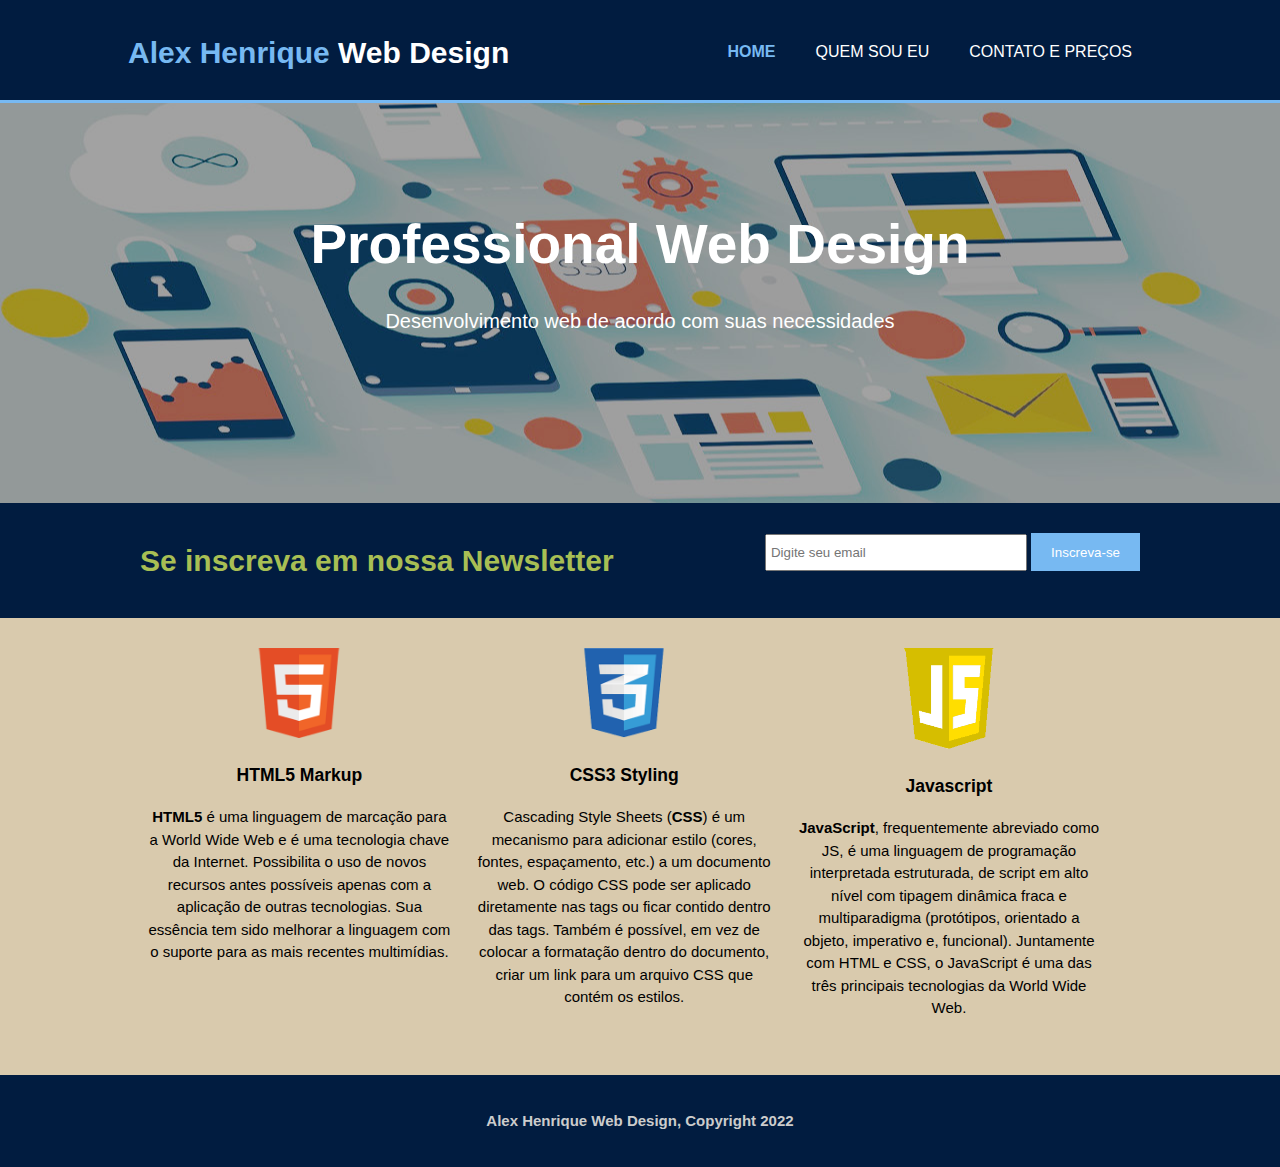
<file: index.html>
<!DOCTYPE html>
<html>
  <head>
    <meta charset="utf-8" />
    <meta name="viewport" content="width=device-width" />
    <meta name="description" content="Professional web design" />
    <meta
      name="keywords"
      content="web design, affordable web design, professional web design"
    />
    <meta name="author" content="Alex Henrique" />
    <title>Alex Henrique Web Design | Seja bem vindo!</title>
    <link rel="stylesheet" href="./css/style.css" />
  </head>
  <body>
    <header>
      <div class="container">
        <div id="branding">
          <h1><span class="highlight">Alex Henrique</span> Web Design</h1>
        </div>
        <nav>
          <ul>
            <li class="current"><a href="index.html">Home</a></li>
            <li><a href="about.html">Quem sou eu</a></li>
            <li><a href="services.html">Contato e Preços</a></li>
          </ul>
        </nav>
      </div>
    </header>

    <section id="showcase">
      <div class="container">
        <h1>Professional Web Design</h1>
        <p>Desenvolvimento web de acordo com suas necessidades</p>
      </div>
    </section>

    <section id="newsletter">
      <div class="container">
        <h1>Se inscreva em nossa Newsletter</h1>
        <form>
          <input type="email" placeholder="Digite seu email" />
          <button type="submit" class="button_1">Inscreva-se</button>
        </form>
      </div>
    </section>

    <section id="boxes">
      <div class="container">
        <div class="box">
          <img src="./img/logo_html.png" />
          <h3>HTML5 Markup</h3>
          <p>
            <b>HTML5</b> é uma linguagem de marcação para a World Wide Web e é uma
            tecnologia chave da Internet. Possibilita o uso de novos recursos
            antes possíveis apenas com a aplicação de outras tecnologias. Sua
            essência tem sido melhorar a linguagem com o suporte para as mais
            recentes multimídias.
          </p>
        </div>
        <div class="box">
          <img src="./img/logo_css.png" />
          <h3>CSS3 Styling</h3>
          <p>
            Cascading Style Sheets (<b>CSS</b>) é um mecanismo para adicionar estilo
            (cores, fontes, espaçamento, etc.) a um documento web. O código CSS
            pode ser aplicado diretamente nas tags ou ficar contido dentro das
            tags. Também é possível, em vez de colocar a formatação dentro do
            documento, criar um link para um arquivo CSS que contém os estilos.
          </p>
        </div>
        <div class="box">
          <img src="./img/javascript.png" />
          <h3>Javascript</h3>
          <p>
            <b>JavaScript</b>, frequentemente abreviado como JS, é uma linguagem de
            programação interpretada estruturada, de script em alto nível com
            tipagem dinâmica fraca e multiparadigma (protótipos, orientado a
            objeto, imperativo e, funcional). Juntamente com HTML e CSS, o
            JavaScript é uma das três principais tecnologias da World Wide Web.
          </p>
        </div>
      </div>
    </section>

    <footer>
      <p>Alex Henrique Web Design, Copyright 2022</p>
    </footer>
  </body>
</html>
</file>
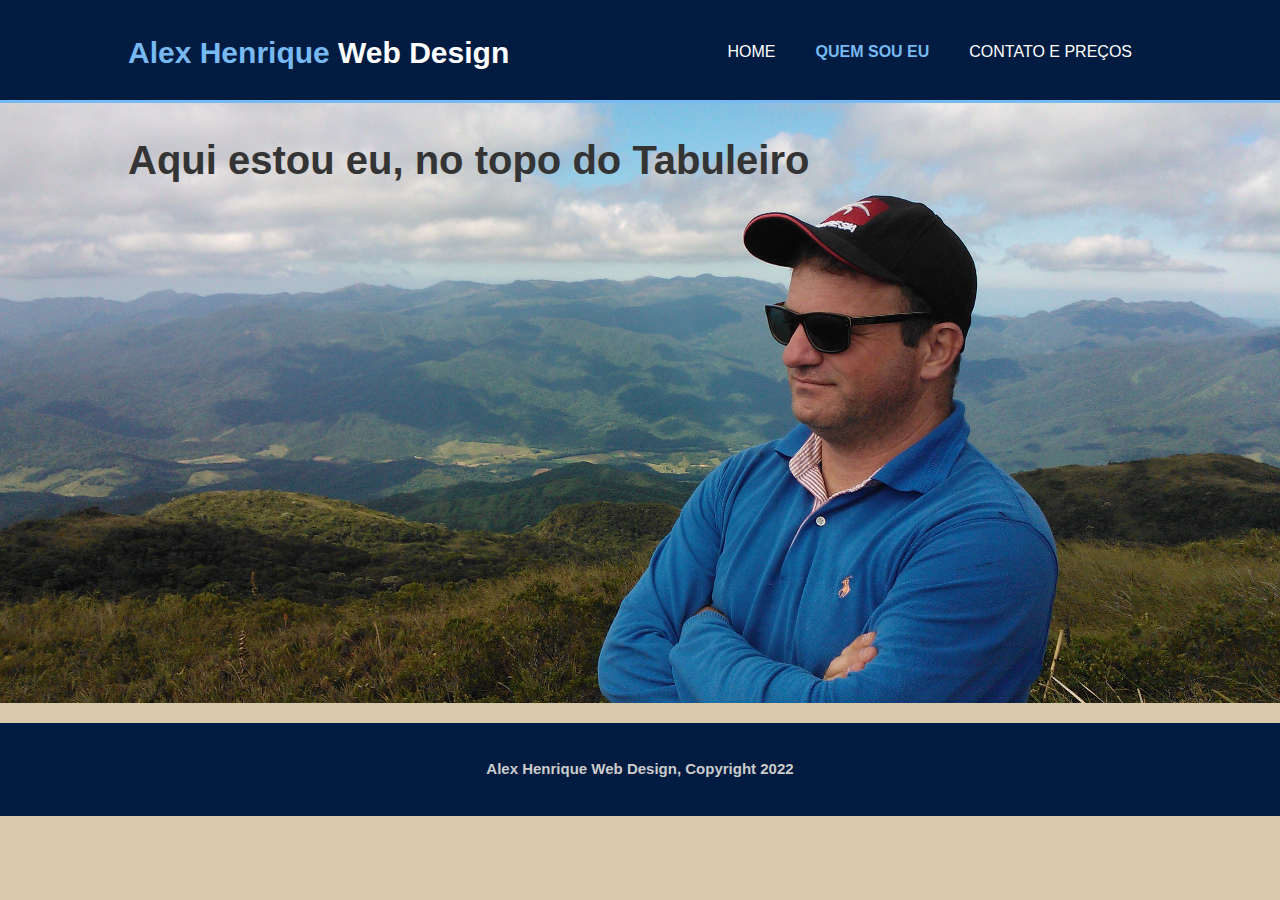
<file: about.html>
<!DOCTYPE html>
<html>
  <head>
    <meta charset="utf-8" />
    <meta name="viewport" content="width=device-width" />
    <meta name="description" content="Professional web design" />
    <meta
      name="keywords"
      content="web design, affordable web design, professional web design"
    />
    <meta name="author" content="Alex Henrique" />
    <title>Alex Henrique Web Design | Bem vindo!</title>
    <link rel="stylesheet" href="./css/style.css" />
  </head>
  <body>
    <header>
      <div class="container">
        <div id="branding">
          <h1><span class="highlight">Alex Henrique</span> Web Design</h1>
        </div>
        <nav>
          <ul>
            <li><a href="index.html">Home</a></li>
            <li class="current"><a href="about.html">Quem sou eu</a></li>
            <li><a href="services.html">Contato e Preços</a></li>
          </ul>
        </nav>
      </div>
    </header>

    <section id="quemsoueu">
      <div class="container">
        <h1>Aqui estou eu, no topo do Tabuleiro</h1>
      </div>
    </section>

    <footer>
      <p>Alex Henrique Web Design, Copyright 2022</p>
    </footer>
  </body>
</html>
</file>
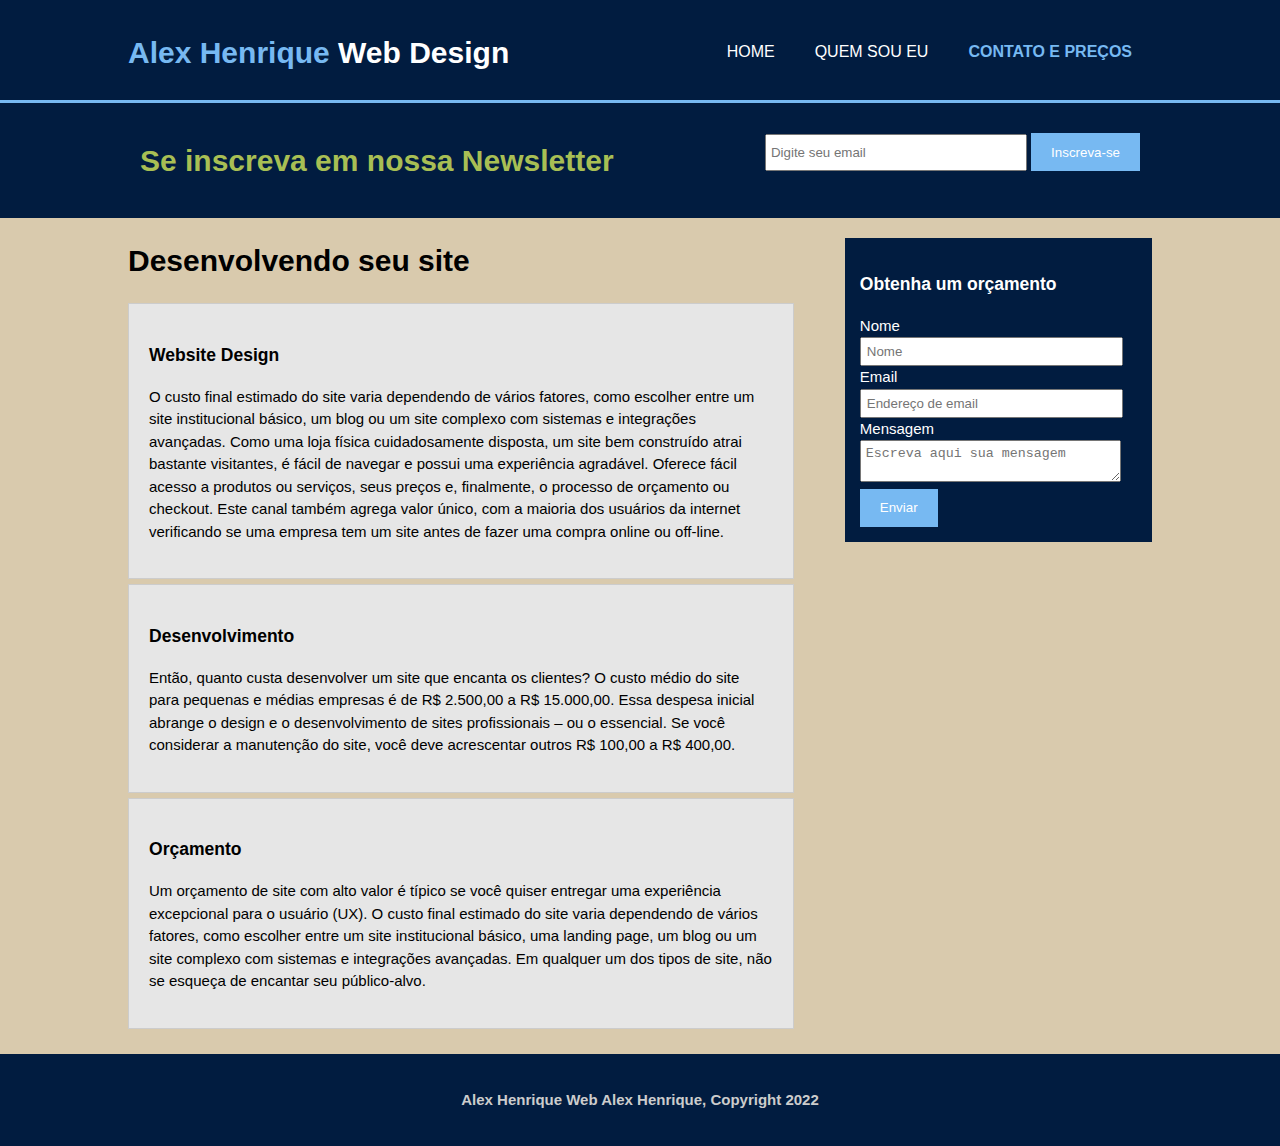
<file: services.html>
<!DOCTYPE html>
<html>
  <head>
    <meta charset="utf-8" />
    <meta name="viewport" content="width=device-width" />
    <meta name="description" content="Professional web design" />
    <meta
      name="keywords"
      content="web design, affordable web design, professional web design"
    />
    <meta name="author" content="Alex Henrique" />
    <title>Alex Henrique Web Design | Bem vindo!</title>
    <link rel="stylesheet" href="./css/style.css" />
  </head>
  <body>
    <header>
      <div class="container">
        <div id="branding">
          <h1><span class="highlight">Alex Henrique</span> Web Design</h1>
        </div>
        <nav>
          <ul>
            <li><a href="index.html">Home</a></li>
            <li><a href="about.html">Quem sou eu</a></li>
            <li class="current"> <a href="services.html">Contato e Preços</a>
            </li>
          </ul>
        </nav>
      </div>
    </header>

    <section id="newsletter">
      <div class="container">
        <h1>Se inscreva em nossa Newsletter</h1>
        <form>
          <input type="email" placeholder="Digite seu email" />
          <button type="submit" class="button_1">Inscreva-se</button>
        </form>
      </div>
    </section>

    <section id="main">
      <div class="container">
        <article id="main-col">
          <h1 class="page-title">Desenvolvendo seu site</h1>
          <ul id="services">
            <li>
              <h3>Website Design</h3>
              <p>
                O custo final estimado do site varia dependendo de vários fatores, como escolher entre um site institucional básico, um blog ou um site complexo com sistemas e integrações avançadas.

                Como uma loja física cuidadosamente disposta, um site bem construído atrai bastante visitantes, é fácil de navegar e possui uma experiência agradável. Oferece fácil acesso a produtos ou serviços, seus preços e, finalmente, o processo de orçamento ou checkout. Este canal também agrega valor único, com a maioria dos usuários da internet verificando se uma empresa tem um site antes de fazer uma compra online ou off-line.
              </p>

            </li>
            <li>
              <h3>Desenvolvimento</h3>
              <p>
                Então, quanto custa desenvolver um site que encanta os clientes?

                O custo médio do site para pequenas e médias empresas é de R$ 2.500,00 a R$ 15.000,00. Essa despesa inicial abrange o design e o desenvolvimento de sites profissionais – ou o essencial. Se você considerar a manutenção do site, você deve acrescentar outros R$ 100,00 a R$ 400,00.
              </p>

            </li>
            <li>
              <h3>Orçamento</h3>
              <p>
                Um orçamento de site com alto valor é típico se você quiser entregar uma experiência excepcional para o usuário (UX). O custo final estimado do site varia dependendo de vários fatores, como escolher entre um site institucional básico, uma landing page, um blog ou um site complexo com sistemas e integrações avançadas. Em qualquer um dos tipos de site, não se esqueça de encantar seu público-alvo.
              </p>

            </li>
          </ul>
        </article>

        <aside id="sidebar">
          <div class="dark">
            <h3>Obtenha um orçamento</h3>
            <form class="quote">
              <div>
                <label>Nome</label><br />
                <input type="text" placeholder="Nome" />
              </div>
              <div>
                <label>Email</label><br />
                <input type="email" placeholder="Endereço de email" />
              </div>
              <div>
                <label>Mensagem</label><br />
                <textarea placeholder="Escreva aqui sua mensagem"></textarea>
              </div>
              <button class="button_1" type="submit">Enviar</button>
            </form>
          </div>
        </aside>
      </div>
    </section>

    <footer>
      <p>Alex Henrique Web Alex Henrique, Copyright 2022</p>
    </footer>
  </body>
</html>
</file>
<file: css/style.css>
.abc {
    color: #011C40;
}

.cbd {
    color: #77B9F2;
}

.dfg{
    color: #8DCBF2;
}

.ggg {
    color: #A8BF54;
}

.ggf {
    color: #D9CAAD;
}
 

body {
    font: 15px/1.5 Arial, Helvetica, sans-serif;
    padding: 0;
    margin: 0;
    background-color: #D9CAAD;
}

.container {
    width: 80%;
    margin: auto;
    overflow: hidden;
}

ul {
    margin: 0;
    padding: 0;
}

.button_1 {
    height: 38px;
    background: #77B9F2;
    border: 0;
    padding-left: 20px;
    padding-right: 20px;
    color: #ffffff;
}

.dark {
    padding: 15px;
    background: #011C40;
    color: #ffffff;
    margin-top: 10px;
    margin-bottom: 10px;
}


header {
    background: #011C40;
    color: #ffffff;
    padding-top: 30px;
    min-height: 70px;
    border-bottom: #77B9F2 3px solid;
}

header a {
    color: #ffffff;
    text-decoration: none;
    text-transform: uppercase;
    font-size: 16px;
}

header li {
    float: left;
    display: inline;
    padding: 0 20px 0 20px;
}

header #branding {
    float: left;
}

header #branding h1 {
    margin: 0;
}

header nav {
    float: right;
    margin-top: 10px;
}

header .highlight,
header .current a {
    color: #77B9F2;
    font-weight: bold;
}

header a:hover {
    color: #cccccc;
    font-weight: bold;
}

#showcase {
    min-height: 400px;
    background: url('../img/web-design1.jpg') repeat 0 -400px;
    background-position: center;
    text-align: center;
    align-content: space-between;
    color: #ffffff;
}

#quemsoueu {
    min-height: 600px;
    background: url('../img/alexhenrique.jpg') no-repeat  ;
    background-position: center;
    align-content: space-between;
    
    color: rgb(52, 52, 52);
    font-size: 20px;
}

#showcase h1 {
    margin-top: 100px;
    font-size: 55px;
    margin-bottom: 10px;
}

#showcase p {
    font-size: 20px;
}

#newsletter {
    padding: 15px;
    color: #A8BF54;
    background: #011C40
}

#newsletter h1 {
    float: left;
}

#newsletter form {
    float: right;
    margin-top: 15px;
}

#newsletter input[type="email"] {
    padding: 4px;
    height: 25px;
    width: 250px;
}

#boxes {
    margin-top: 20px;
    margin-bottom: 20px;
    margin-left: 10px;
}

#boxes .box {
    float: left;
    text-align: center;
    width: 30%;
    padding: 10px;
    margin-bottom: 10px;
}

#boxes .box img {
    width: 90px;
}

aside#sidebar {
    float: right;
    width: 30%;
    margin-top: 10px;
}

aside#sidebar .quote input,
aside#sidebar .quote textarea {
    width: 90%;
    padding: 5px;
}

article#main-col {
    float: left;
    width: 65%;
}

ul#services li {
    list-style: none;
    padding: 20px;
    border: #cccccc solid 1px;
    margin-bottom: 5px;
    background: #e6e6e6;
}

footer {
    padding: 20px;
    margin-top: 20px;
    background-color: #011C40;
    text-align: center;
    color: #cccccc;
    font-weight: bold;
}


@media(max-width: 768px) {
    header #branding,
    header nav,
    header nav li,
    #newsletter h1,
    #newsletter form,
    #boxes .box,
    article#main-col,
    aside#sidebar {
        float: none;
        text-align: center;
        width: 100%;
    }

    header {
        padding-bottom: 20px;
    }

    #showcase h1 {
        margin-top: 40px;
    }

    #newsletter button,
    .quote button {
        display: block;
        width: 100%;
    }

    #newsletter form input[type="email"],
    .quote input,
    .quote textarea {
        width: 100%;
        margin-bottom: 5px;
    }
}
</file>
